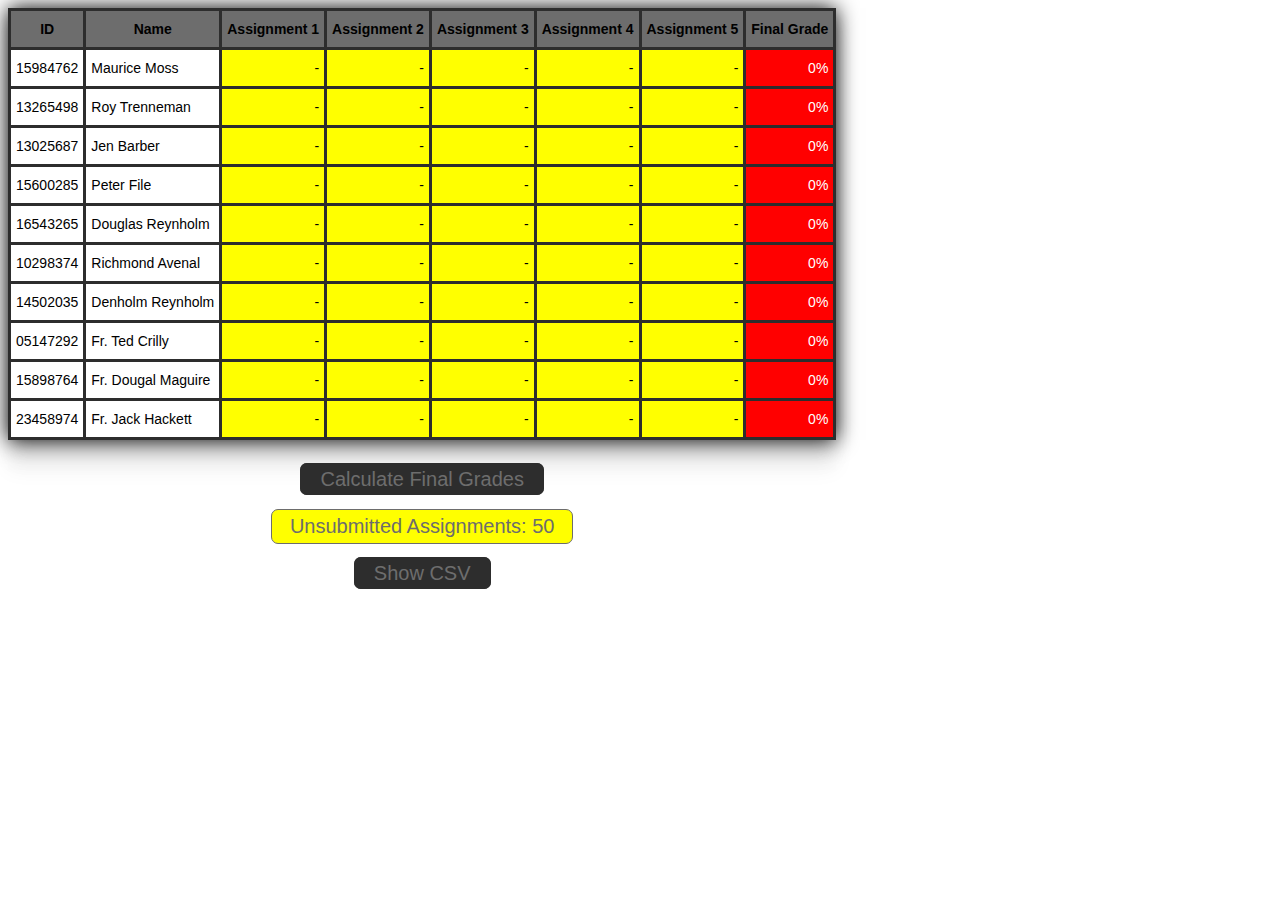
<file: A1-Table_of_Results/index.html>
<html>
  <head>
    <title>Django Girls blog</title>
      <link rel="stylesheet" href="style.css">
       <script src="script.js"></script> 
  </head>
  <body onload="calcFinalGrades();">
    <div id="parent">
      <table class="table" onkeyup="calcFinalGrades();" onkeydown="emptyCell();">
        <thead class="header">
          <tr>
            <th>ID</th>
            <th>Name</th>
            <th>Assignment 1</th>
            <th>Assignment 2</th>
            <th>Assignment 3</th>
            <th>Assignment 4</th>
            <th>Assignment 5</th>
            <th>Final Grade</th>
          </tr>
        </thead>
        <tbody id="tbody" class="body">
          <tr>
            <td>15984762</td>
            <td>Maurice Moss</td>
            <td></td>
            <td></td>
            <td></td>
            <td></td>
            <td></td>
            <td></td>
          </tr>
          <tr>
            <td>13265498</td>
            <td>Roy Trenneman</td>
            <td></td>
            <td></td>
            <td></td>
            <td></td>
            <td></td>
            <td></td>
          </tr>
          <tr>
            <td>13025687</td>
            <td>Jen Barber</td>
            <td></td>
            <td></td>
            <td></td>
            <td></td>
            <td></td>
            <td></td>
          </tr>
          <tr>
            <td>15600285</td>
            <td>Peter File</td>
            <td></td>
            <td></td>
            <td></td>
            <td></td>
            <td></td>
            <td></td>
          </tr>
          <tr>
            <td>16543265</td>
            <td>Douglas Reynholm</td>
            <td></td>
            <td></td>
            <td></td>
            <td></td>
            <td></td>
            <td></td>
          </tr>
          <tr>
            <td>10298374</td>
            <td>Richmond Avenal</td>
            <td></td>
            <td></td>
            <td></td>
            <td></td>
            <td></td>
            <td></td>
          </tr>
          <tr>
            <td>14502035</td>
            <td>Denholm Reynholm</td>
            <td></td>
            <td></td>
            <td></td>
            <td></td>
            <td></td>
            <td></td>
          </tr>
          <tr>
            <td>05147292</td>
            <td>Fr. Ted Crilly</td>
            <td></td>
            <td></td>
            <td></td>
            <td></td>
            <td></td>
            <td></td>
          </tr>
          <tr>
            <td>15898764</td>
            <td>Fr. Dougal Maguire</td>
            <td></td>
            <td></td>
            <td></td>
            <td></td>
            <td></td>
            <td></td>
          </tr>
          <tr>
            <td>23458974</td>
            <td>Fr. Jack Hackett</td>
            <td></td>
            <td></td>
            <td></td>
            <td></td>
            <td></td>
            <td></td>
          </tr>
        </tbody>
      </table>
      <br>
      <div id="child">
        <btn class="btn" onclick="avgGrade();">Calculate Final Grades</btn>
        <br>
        <br>
        <div class="unSubAsn">Unsubmitted Assignments: <span></span></div>
        <br>
        <btn id="gCSV" class="btn" onclick="CSV();">Show CSV</btn>
        <br>
        <textarea readonly class="csv"></textarea>
      </div>
    </div>
  </body>
</html>
</file>
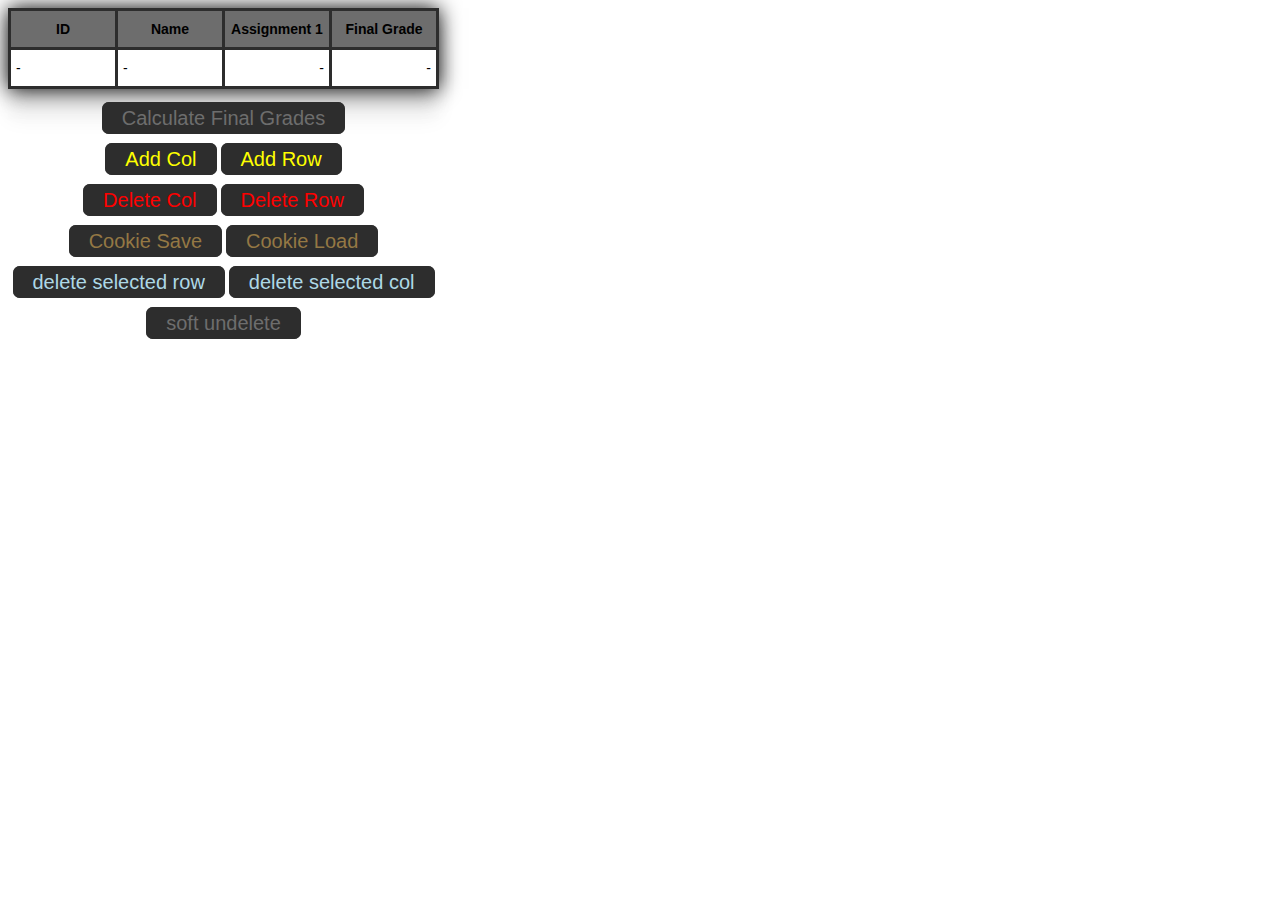
<file: A2-Dynamic_A1/index.html>
<html>
  <head>
    <title>Dynamic Table</title>
      <link rel="stylesheet" href="style.css">
      <script src="script.js"></script>
  </head>
  <body onload="calcFinalGrades();">
    <div id="parent">
      <table id="table"   onkeydown="emptyCell();"onkeyup="calcFinalGrades();"   >
        <thead class="header" onclick="hiLigthC();">
          <tr>
            <th>ID</th>
            <th>Name</th>
            <th>Assignment 1</th>
            <th>Final Grade</th>
          </tr>
        </thead>
        <tbody id="tbody" class="body" onclick="hiLigthR();">
          <tr>
            <td></td>
            <td></td>
            <td></td>
            <td></td>
          </tr>
        </tbody>
      </table>
      <br>
      <div id="child">
        <btn class="btn" onclick="calcFinalGrades();">Calculate Final Grades</btn>
        <br>
        <br>
        <btn class="adbtn" onclick="insCol();">Add Col</btn>
        <btn class="adbtn" onclick="insRow();">Add Row</btn>
  		<br>
        <br>
        <btn class="dbtn" onclick="deleteC();">Delete Col</btn>
  		<btn class="dbtn" onclick="deleteR();">Delete Row</btn>
  		 <br>
  		 <br>
  		 <btn class="ckbtn" onclick="setCookie();">Cookie Save</btn>
  		 <btn class="ckbtn" onclick="getCookie();">Cookie Load</btn>
  		<br>
  		<br>
  		<btn class="dsbtn" onclick="dselR();">delete selected row</btn>
  		<btn class="dsbtn" onclick="dselC();">delete selected col</btn>
  		<br>
  		<br>
  		<btn class="btn" onclick="softd();">soft undelete</btn>
  		 <p class="shh"></p><p class="shh"></p>
  	  </div>
    </div>
  </body>
</file>
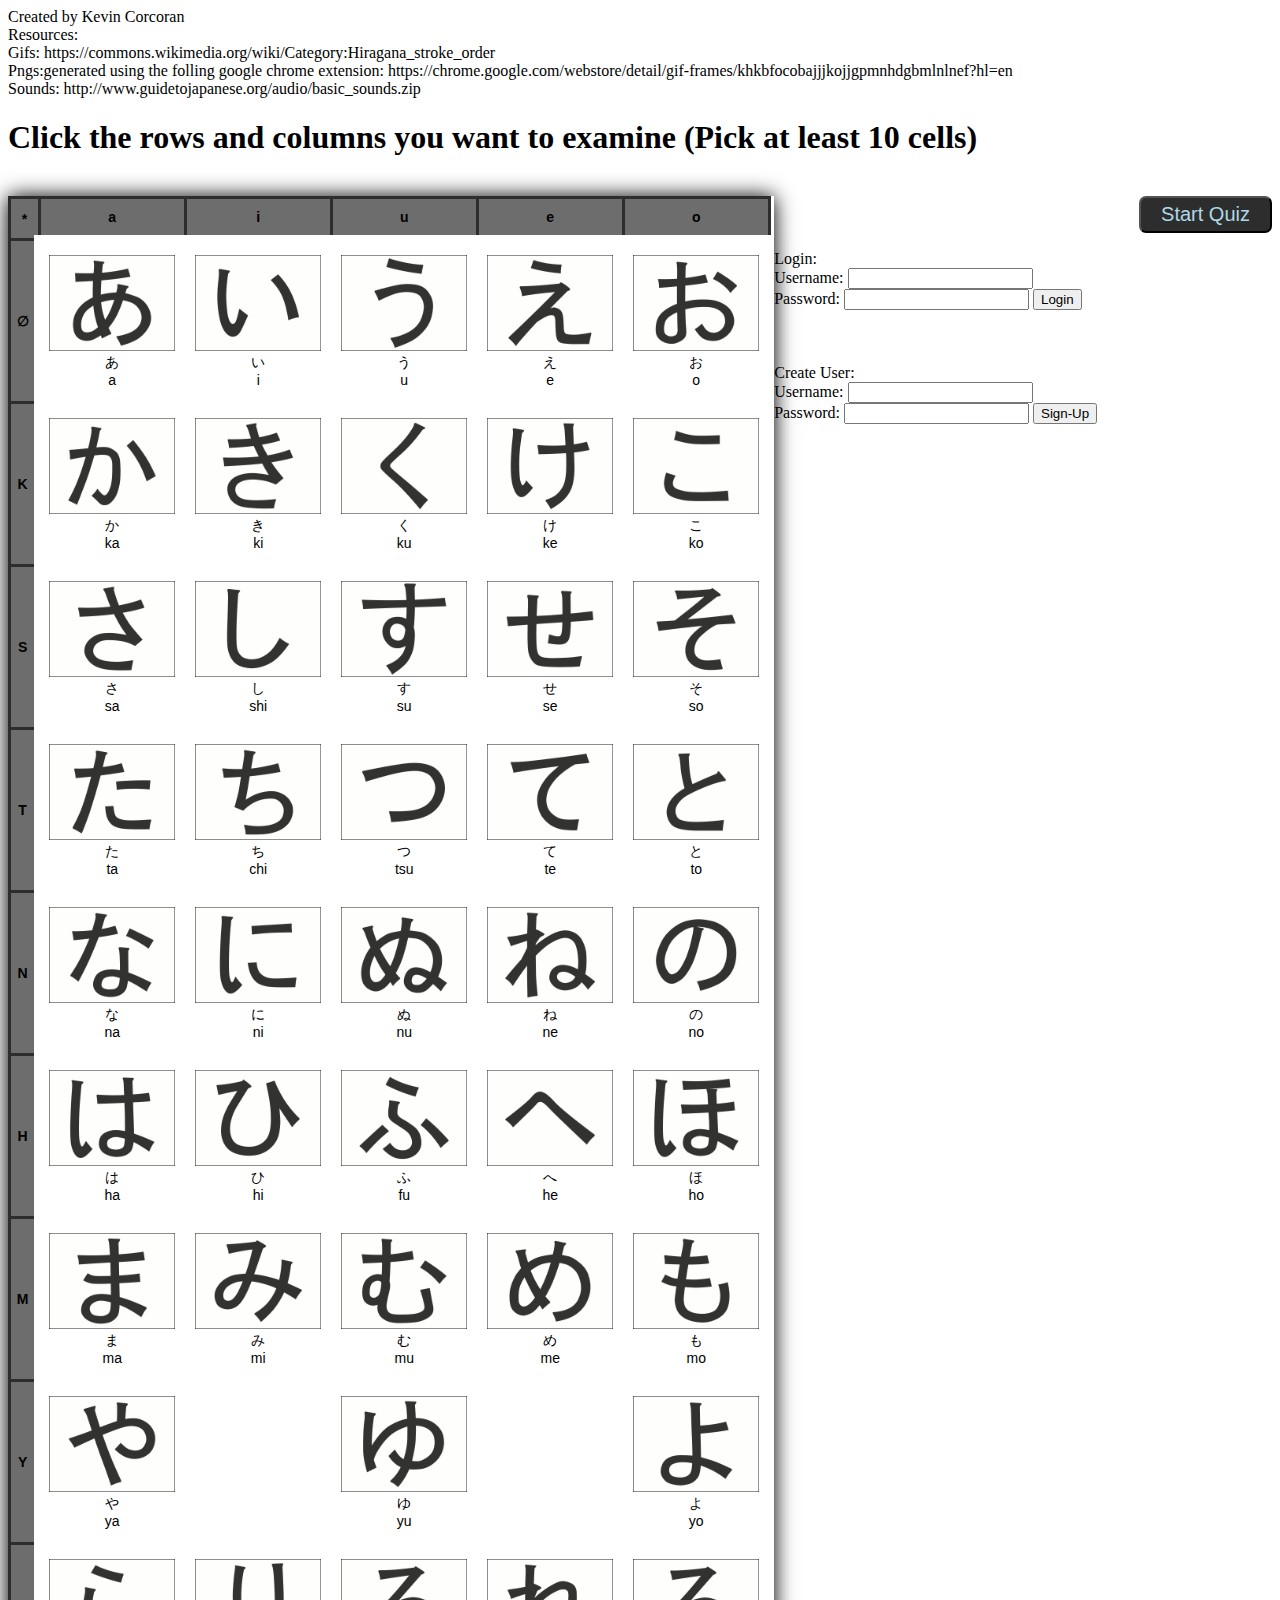
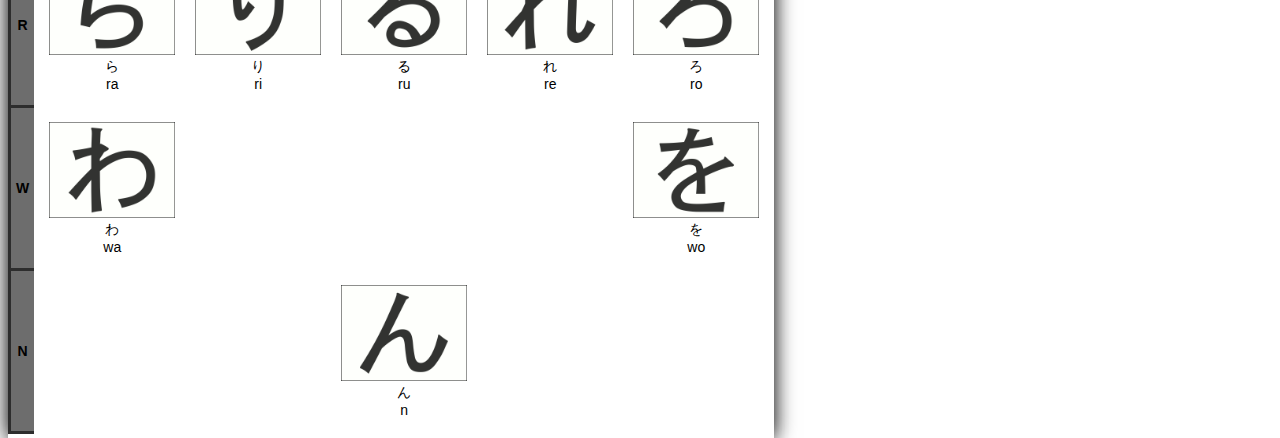
<file: A4-Hiragana_Quiz/front-end/index.html>
<!DOCTYPE html>
<html>
<head>
	<link rel="stylesheet" type="text/css" href="style.css">
	<script src="https://ajax.googleapis.com/ajax/libs/jquery/3.3.1/jquery.min.js"></script>
 	<script src="script.js"></script>
	<meta charset="UTF-8">
	<title>Hiragana</title>
</head>
<body>
<div id="page">
Created by Kevin Corcoran<br>
		Resources: <br>Gifs: https://commons.wikimedia.org/wiki/Category:Hiragana_stroke_order <br>
		Pngs:generated using the folling google chrome extension: https://chrome.google.com/webstore/detail/gif-frames/khkbfocobajjjkojjgpmnhdgbmlnlnef?hl=en<br>
		Sounds: http://www.guidetojapanese.org/audio/basic_sounds.zip
<h1>Click the rows and columns you want to examine (Pick at least 10 cells)</h1><br>
<table>
	<thead>
		<tr>
			<th>*</th>
			<th>a</th>
			<th>i</th>
			<th>u</th>
			<th>e</th>
			<th>o</th>
		</tr>
	</thead>
	<tbody>
		<tr>
			<th>∅</th>
			<td><img src="Hiragana/Static/a.png"><br>あ<div>a</div></td>
			<td><img src="Hiragana/Static/i.png"><br>い<div>i</div></td>
			<td><img src="Hiragana/Static/u.png"><br>う<div>u</div></td>
			<td><img src="Hiragana/Static/e.png"><br>え<div>e</div></td>
			<td><img src="Hiragana/Static/o.png"><br>お<div>o</div></td>
		</tr>
		<tr>
			<th>K</th>
			<td><img src="Hiragana/Static/ka.png"><br>か<div>ka</div></td>
			<td><img src="Hiragana/Static/ki.png"><br>き<div>ki</div></td>
			<td><img src="Hiragana/Static/ku.png"><br>く<div>ku</div></td>
			<td><img src="Hiragana/Static/ke.png"><br>け<div>ke</div></td>
			<td><img src="Hiragana/Static/ko.png"><br>こ<div>ko</div></td>
		</tr>
		<tr>
			<th>S</th>
			<td><img src="Hiragana/Static/sa.png"><br>さ<div>sa</div></td>
			<td><img src="Hiragana/Static/shi.png"><br>し<div>shi</div></td>
			<td><img src="Hiragana/Static/su.png"><br>す<div>su</div></td>
			<td><img src="Hiragana/Static/se.png"><br>せ<div>se</div></td>
			<td><img src="Hiragana/Static/so.png"><br>そ<div>so</div></td>
		</tr>
		<tr>
			<th>T</th>
			<td><img src="Hiragana/Static/ta.png"><br>た<div>ta</div></td>
			<td><img src="Hiragana/Static/chi.png"><br>ち<div>chi</div></td>
			<td><img src="Hiragana/Static/tsu.png"><br>つ<div>tsu</div></td>
			<td><img src="Hiragana/Static/te.png"><br>て<div>te</div></td>
			<td><img src="Hiragana/Static/to.png"><br>と<div>to</div></td>
		</tr>
		<tr>
			<th>N</th>
			<td><img src="Hiragana/Static/na.png"><br>な<div>na</div></td>
			<td><img src="Hiragana/Static/ni.png"><br>に<div>ni</div></td>
			<td><img src="Hiragana/Static/nu.png"><br>ぬ<div>nu</div></td>
			<td><img src="Hiragana/Static/ne.png"><br>ね<div>ne</div></td>
			<td><img src="Hiragana/Static/no.png"><br>の<div>no</div></td>
		</tr>
		<tr>
			<th>H</th>
			<td><img src="Hiragana/Static/ha.png"><br>は<div>ha</div></td>
			<td><img src="Hiragana/Static/hi.png"><br>ひ<div>hi</div></td>
			<td><img src="Hiragana/Static/fu.png"><br>ふ<div>fu</div></td>
			<td><img src="Hiragana/Static/he.png"><br>へ<div>he</div></td>
			<td><img src="Hiragana/Static/ho.png"><br>ほ<div>ho</div></td>
		</tr>
		<tr>
			<th>M</th>
			<td><img src="Hiragana/Static/ma.png"><br>ま<div>ma</div></td>
			<td><img src="Hiragana/Static/mi.png"><br>み<div>mi</div></td>
			<td><img src="Hiragana/Static/mu.png"><br>む<div>mu</div></td>
			<td><img src="Hiragana/Static/me.png"><br>め<div>me</div></td>
			<td><img src="Hiragana/Static/mo.png"><br>も<div>mo</div></td>
		</tr>
		<tr>
			<th>Y</th>
			<td><img src="Hiragana/Static/ya.png"><br>や<div>ya</div></td>
			<td></td>
			<td><img src="Hiragana/Static/yu.png"><br>ゆ<div>yu</div></td>
			<td></td>
			<td><img src="Hiragana/Static/yo.png"><br>よ<div>yo</div></td>
		</tr>
		<tr>
			<th>R</th>
			<td><img src="Hiragana/Static/ra.png"><br>ら<div>ra</div></td>
			<td><img src="Hiragana/Static/ri.png"><br>り<div>ri</div></td>
			<td><img src="Hiragana/Static/ru.png"><br>る<div>ru</div></td>
			<td><img src="Hiragana/Static/re.png"><br>れ<div>re</div></td>
			<td><img src="Hiragana/Static/ro.png"><br>ろ<div>ro</div></td>
		</tr>
		<tr>
			<th>W</th>
			<td><img src="Hiragana/Static/wa.png"><br>わ<div>wa</div></td>
			<td></td>
			<td></td>
			<td></td>
			<td><img src="Hiragana/Static/wo.png"><br>を<div>wo</div></td>
		</tr>
		<tr>
			<th>N</th>
			<td colspan="5"><img src="Hiragana/Static/n.png"><br>ん<div>n</div></td>
		</tr>
	</tbody>
	</table>
<div >
	<button onclick = "startQuiz();">Start Quiz</button><br><br><br>
	Login:
	 <form id="loginform" method="post">
	 Username: <input name="username" id="username" value="" type="text"><br>
	 Password: <input name="password" id="password" value="" type="password">
	 <input name="loginsub" id="loginsub" value="Login" type="submit">
	 </form><br><br>
	 <button id="logout" hidden>Logout</button><br>
	  <button id="stats" hidden>Results</button>

	 Create User:<br>
	 <form id="signupform" method="post">
	 Username: <input name="username2" id="username" value="" type="text"><br>
	 Password: <input name="password2" id="password" value="" type="password">
	 <input name="signupsub" id="signupsub" value="Sign-Up" type="submit">
	 </form>

</div>

<div class = "info"></div>
</div>
<div class="quizee"></div>
</body>
</html>
</file>
<file: A1-Table_of_Results/style.css>
/*unsubmitted assignments design*/
.unSubAsn {
  font-family: Sans-Serif;
  color: #6d6d6d;
  font-size: 20px;
  background-color: yellow;
  border-radius: 7px;
  margin: auto;
  width: 300px;
  border: 1px solid #6d6d6d;
  padding: 5px 0px 5px 0px;
}
/*csv display design*/
.csv {
  visibility: hidden;
  font-family: sans-serif;
  text-align: left;
  min-height: 170px;
  min-width: 400px;
  margin: 25px auto;
  border: 2px #2d2d2d;
  border-bottom: 2px solid #00cccc;
  box-shadow: 0px 0px 20px rgba(0, 0, 0, 1), 0px 10px 20px rgba(0, 0, 0, 0.05), 0px 20px 20px rgba(0, 0, 0, 0.05), 0px 30px 20px rgba(0, 0, 0, 0.05);
}
/*table borders*/
.table {
  width:auto;
  background: white;
  height:auto;
  border-bottom: 2px solid #2d2d2d;
  box-shadow: 0px 0px 20px rgba(0, 0, 0, 1), 0px 10px 20px rgba(0, 0, 0, 0.05), 0px 20px 20px rgba(0, 0, 0, 0.05), 0px 30px 20px rgba(0, 0, 0, 0.05);
  border-collapse: collapse;
  border-spacing: 0;
 }
/*data cell design*/
.table td {
  text-align:left;
  font-family: sans-serif;
  font-size: 14px;
  padding: 10px 5px;
   overflow: hidde;
  word-break: normal;
  border: 3px solid #2d2d2d;
}
/*header design*/
.table th {
  border: 3px solid #2d2d2d;
  font-family: sans-serif;
  background-color:#6d6d6d;
  font-size: 14px;
  padding: 10px 5px;
  overflow: hidden;
  word-break: normal;
}
/*right align numbers*/
td:nth-child(n+3) {
  text-align: right;
}
/*button design*/
.btn {
  background: #2d2d2d;
  background-image: -webkit-linear-gradient(top, #2d2d2d, #2d2d2d);
  background-image: -moz-linear-gradient(top, #2d2d2d, #2d2d2d);
  background-image: -ms-linear-gradient(top, #2d2d2d, #2d2d2d);
  background-image: -o-linear-gradient(top, #2d2d2d, #2d2d2d);
  background-image: linear-gradient(to bottom, #2d2d2d, #2d2d2d);
  -webkit-border-radius: 7;
  -moz-border-radius: 7;
  border-radius: 7px;
  font-family: sans-serif;
  color: #6d6d6d;
  font-size: 20px;
  padding: 5px 20px 5px 20px;
  text-decoration: none;
}
/*button behaviour*/
.btn:hover {
  background: #a8a8a8;
  text-decoration: none;
  cursor: pointer;
}
/*alignment*/
#parent {
  display: table;
  text-align: center;
  /* position: relative;*/
}
#child {
  margin: auto;
  padding: 10px;
  position: relative
}
</file>
<file: A2-Dynamic_A1/style.css>
/*table borders*/
#table {
  width:auto;
  background: white;
  height:auto;
  border-bottom: 2px solid #2d2d2d;
  box-shadow: 0px 0px 20px rgba(0, 0, 0, 1), 0px 10px 20px rgba(0, 0, 0, 0.05), 0px 20px 20px rgba(0, 0, 0, 0.05), 0px 30px 20px rgba(0, 0, 0, 0.05);
  border-collapse: collapse;
  border-spacing: 0;
 }
/*data cell design*/
#table td {
  text-align:left;
  font-family: sans-serif;
  font-size: 14px;
  padding: 10px 5px;
   overflow: hidden;/*check*/
  word-break: normal;
  border: 3px solid #2d2d2d;
	min-width: 94px;
	min-height: 16px
}
/*header design*/
#table th {
  border: 3px solid #2d2d2d;
  font-family: sans-serif;
  background-color:#6d6d6d;
  font-size: 14px;
  padding: 10px 5px;
  overflow: hidden;
  word-break: normal;
}

/*button design*/
.btn, .adbtn, .ckbtn, .dbtn, .dsbtn {
  background: #2d2d2d;
  background-image: -webkit-linear-gradient(top, #2d2d2d, #2d2d2d);
  background-image: -moz-linear-gradient(top, #2d2d2d, #2d2d2d);
  background-image: -ms-linear-gradient(top, #2d2d2d, #2d2d2d);
  background-image: -o-linear-gradient(top, #2d2d2d, #2d2d2d);
  background-image: linear-gradient(to bottom, #2d2d2d, #2d2d2d);
  -webkit-border-radius: 7;
  -moz-border-radius: 7;
  border-radius: 7px;
  font-family: sans-serif;
  color: #6d6d6d;

  font-size: 20px;
  padding: 5px 20px 5px 20px;
  text-decoration: none;
}
.adbtn{
		color: yellow;
}
.adbtn:hover{
  background: yellow;
	color: #2d2d2d;
	cursor: pointer;
}
.dbtn{
		color: red;
}
.dbtn:hover{
  background: red;
	color: #2d2d2d;
	cursor: pointer;
}
/*button behaviour*/
.btn:hover {
	background: #6d6d6d;
	color: #2d2d2d;
	text-decoration: none;
	cursor: pointer;
}
.shh{
	color:white;
}
.ckbtn{
	color: #947844;
}
.ckbtn:hover{
 	background: #947844;
	color: #2d2d2d;
	cursor: pointer;
}
.dsbtn{
	color: #ADD8E6;
}
.dsbtn:hover{
 	background: #ADD8E6;
	color: #2d2d2d;
	cursor: pointer;
}
/*alignment*/
#parent {
  display: table;
  text-align: center;
  /* position: relative;*/
}
#child {
  margin: auto;
  padding: 0px;
  position: relative
}
/*right align numbers*/
#table td:nth-child(n+3) {
  text-align: right;
}
</file>
<file: A4-Hiragana_Quiz/front-end/style.css>
table {
  width:auto;
  background: white;
  height:auto;
  border-bottom: 2px solid #2d2d2d;
  box-shadow: 0px 0px 20px rgba(0, 0, 0, 1), 0px 10px 20px rgba(0, 0, 0, 0.05), 0px 20px 20px rgba(0, 0, 0, 0.05), 0px 30px 20px rgba(0, 0, 0, 0.05);
  border-collapse: collapse;
  border-spacing: 0; 
  float: left;
 }
/*data cell design*/
table td {
  text-align:left;
  font-family: sans-serif;
  font-size: 14px;
  padding: 10px 5px;
   overflow: hidden;
  word-break: normal;
  /*border: 3px solid #2d2d2d;*/
  text-align: center;
  box-shadow: 5px 5px 5px #888888;
	

}
/*header design*/
table th {
 border: 3px solid #2d2d2d;
  font-family: sans-serif;
  background-color:#6d6d6d;
  font-size: 14px;
  padding: 10px 5px;
  overflow: hidden;
  word-break: normal;
}
img {
  width: 126px;
  height: 96px;
  border: #ffffff 10px;
  display: inline;
}
button{
  float: right;
}
.quiz *{
  text-align: center;
}
.quiz img{
display:inline-block;
/*align:center;*/

}
.quizee{
  text-align: center;
}
.options img, .options h1{
  display:inline; 
  border:solid 1px red; 
  margin:10px; 
  /*align:center;*/
  text-align: center;
}
.question div {
  text-align:center;
}
.selected{/*http://jsfiddle.net/hP3JH/  , http://stackoverflow.com/questions/24692655/how-to-highlight-an-image-after-selection-using-css-or-jquery  */
    box-shadow:0px 12px 22px 1px #333;
}
.result *{
    text-align: center;
}
button{
  background: #2d2d2d;
  background-image: -webkit-linear-gradient(top, #2d2d2d, #2d2d2d);
  background-image: -moz-linear-gradient(top, #2d2d2d, #2d2d2d);
  background-image: -ms-linear-gradient(top, #2d2d2d, #2d2d2d);
  background-image: -o-linear-gradient(top, #2d2d2d, #2d2d2d);
  background-image: linear-gradient(to bottom, #2d2d2d, #2d2d2d);
  -webkit-border-radius: 7;
  -moz-border-radius: 7;
  border-radius: 7px;
  font-family: sans-serif;
  color: #ADD8E6;
  
  font-size: 20px;
  padding: 5px 20px 5px 20px;
  text-decoration: none;
}
button:hover {
  background: #ADD8E6;
  color: #2d2d2d;
  text-decoration: none;
  cursor: pointer;
}
.num{
  background-color: yellow;
}
td{
    border: 10px solid white;
}
</file>
